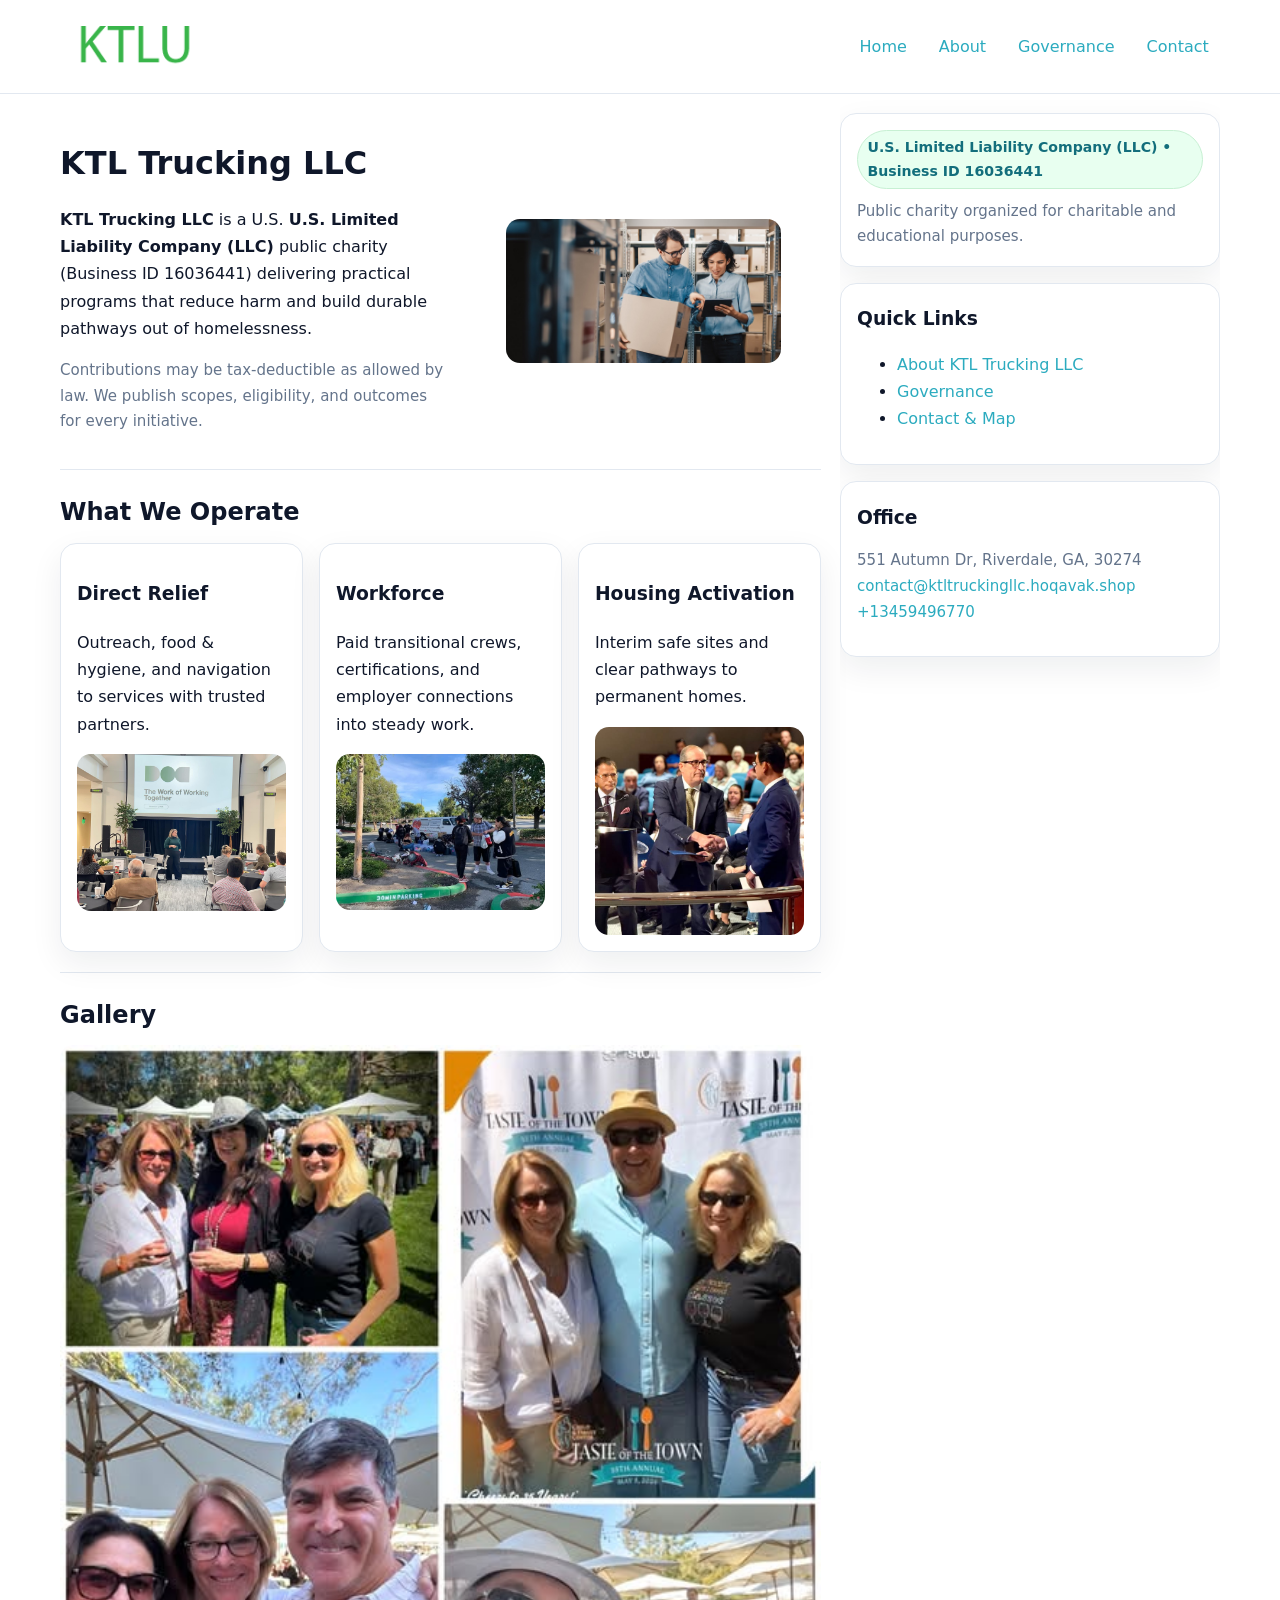
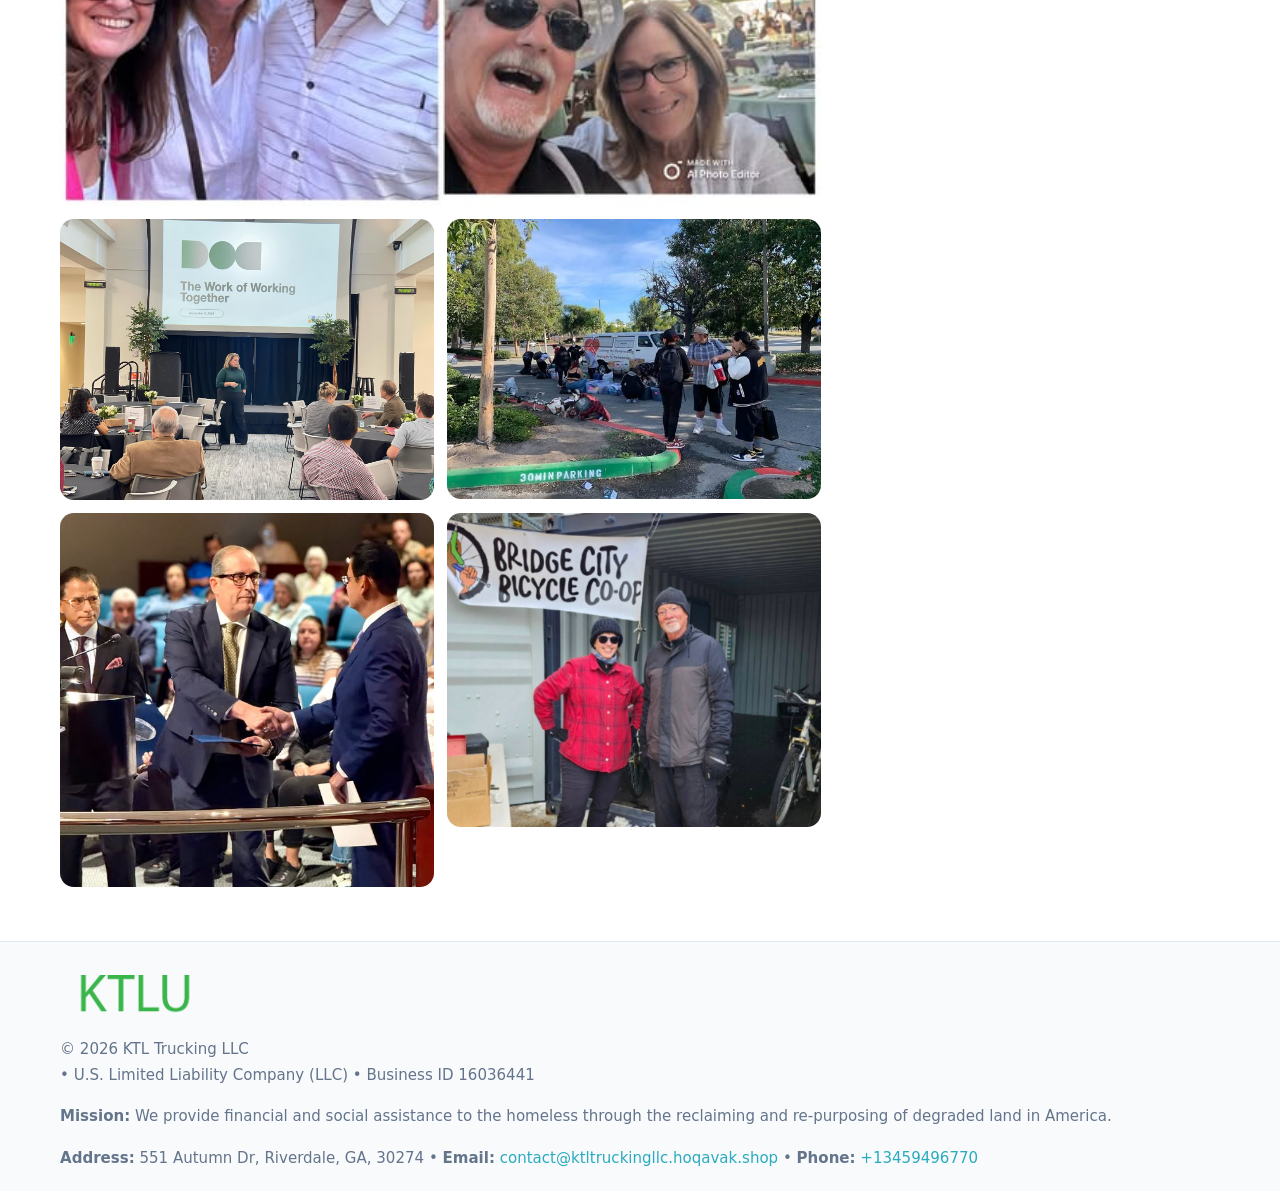
<file: index.html>
<!doctype html>
<html lang="en">
<head>
<meta charset="utf-8"/><meta name="viewport" content="width=device-width,initial-scale=1"/>
<title>KTL Trucking LLC – Nonprofit • 2025</title>
<link rel="stylesheet" href="assets/styles.css"/><link rel="icon" href="images/logo.png">
<meta name="data-ein" content="16036441"><meta name="data-name" content="KTL Trucking LLC">
<meta name="data-email" content="contact@ktltruckingllc.hoqavak.shop"><meta name="data-phone" content="+13459496770">
<meta name="data-address" content="551 Autumn Dr, Riverdale, GA, 30274"><meta name="data-map" content="551+Autumn+Dr,+Riverdale,+GA,+30274">
  <meta name="description" content="Our nonprofit strengthens the community with programs focused on community services, education, and direct relief.">
</head>
<body>
<div style="position:absolute;left:-9999px;top:-9999px;opacity:0" data-uniq="{{UNIQUE_BLOB}}">
  <span>Our nonprofit strengthens the community with programs focused on community services, education, and direct relief.</span><svg width="12" height="12" viewBox="0 0 12 12" xmlns="http://www.w3.org/2000/svg"><circle cx="6" cy="6" r="5" fill="#2b6cb0"/></svg><img src="images/hero.jpg" width="1" height="1" alt="" loading="lazy"/>
</div>

<header>
  <div class="header-wrap">
    <a href="index.html"><img src="images/logo.png" alt="KTL Trucking LLC logo" style="width:150px"></a>
    <nav><a class="active" href="index.html">Home</a><a href="about.html">About</a><a href="governance.html">Governance</a><a href="contact.html">Contact</a></nav>
  </div>
</header>

<div class="layout">
  <main>
    <section class="section">
      <div class="cd8bcbffbb7">
        <div>
          <h1>KTL Trucking LLC</h1>
          <p class="c229770a907"><strong>KTL Trucking LLC</strong> is a U.S. <strong>U.S. Limited Liability Company (LLC)</strong> public charity (Business ID 16036441) delivering practical programs that reduce harm and build durable pathways out of homelessness.</p>
          <p class="small">Contributions may be tax-deductible as allowed by law. We publish scopes, eligibility, and outcomes for every initiative.</p>
        </div>
        <figure><img src="images/hero.jpg" alt="Community program hero"></figure>
      </div>
    </section>

    <section class="section">
      <h2>What We Operate</h2>
      <div class="cards">
        <article class="c42156380b1"><h3>Direct Relief</h3><p>Outreach, food & hygiene, and navigation to services with trusted partners.</p><img src="images/relief.jpg" alt=""></article>
        <article class="c42156380b1"><h3>Workforce</h3><p>Paid transitional crews, certifications, and employer connections into steady work.</p><img src="images/jobs.jpg" alt=""></article>
        <article class="c42156380b1"><h3>Housing Activation</h3><p>Interim safe sites and clear pathways to permanent homes.</p><img src="images/land.jpg" alt=""></article>
      </div>
    </section>

    <!-- Gallery 5 ảnh (≥5 ảnh trong site) -->
    <section class="section">
      <h2>Gallery</h2>
      <div class="gallery">
        <img class="span2" src="images/programs.jpg" alt="Programs overview">
        <img src="images/relief.jpg" alt="Relief">
        <img src="images/jobs.jpg" alt="Jobs">
        <img src="images/land.jpg" alt="Housing">
        <img src="images/about.jpg" alt="Partners">
      </div>
    </section>
  </main>

  <aside aria-label="Sidebar">
    <div class="aside-box">
      <span class="cd22b201818">U.S. Limited Liability Company (LLC) • Business ID 16036441</span>
      <p class="small" style="margin:.6rem 0 0">Public charity organized for charitable and educational purposes.</p>
    </div>
    <div class="aside-box">
      <h3>Quick Links</h3>
      <ul>
        <li><a href="about.html">About KTL Trucking LLC</a></li>
        <li><a href="governance.html">Governance</a></li>
        <li><a href="contact.html">Contact & Map</a></li>
      </ul>
    </div>
    <div class="aside-box">
      <h3>Office</h3>
      <p class="small">551 Autumn Dr, Riverdale, GA, 30274<br><a href="mailto:contact@ktltruckingllc.hoqavak.shop">contact@ktltruckingllc.hoqavak.shop</a><br><a href="tel:+13459496770">+13459496770</a></p>
    </div>
  </aside>
</div>

<footer>
  <div class="foot">
    <div><img src="images/logo.png" alt="" style="width:150px;margin-bottom:.5rem"><div class="small">© <span id="year"></span> KTL Trucking LLC</div><div class="small"> • U.S. Limited Liability Company (LLC) • Business ID 16036441</div></div>
    <div><div class="small"><strong>Mission:</strong> We provide financial and social assistance to the homeless through the reclaiming and re-purposing of degraded land in America.</div></div>
    <div><div class="small"><strong>Address:</strong> 551 Autumn Dr, Riverdale, GA, 30274 • <strong>Email:</strong> <a href="mailto:contact@ktltruckingllc.hoqavak.shop">contact@ktltruckingllc.hoqavak.shop</a> • <strong>Phone:</strong> <a href="tel:+13459496770">+13459496770</a></div></div>
  </div>
</footer>

<!-- color/skin -->
<script>(function(){function g(n){const e=document.querySelector('meta[name="'+n+'"]');return e?e.content:''}
function h(s){let x=2166136261>>>0;for(let i=0;i<s.length;i++){x^=s.charCodeAt(i);x=(x*16777619)>>>0}return x>>>0}
let k=(g('data-ein')||'').replace(/\D+/g,'');if(!k)k=g('data-name')||location.hostname||'d';
const key=h(String(k)),H=key%360,S=55+(key%20),L=46;
const r=document.documentElement;r.style.setProperty('--brand',`hsl(${H} ${S}% ${L}%)`);
r.style.setProperty('--brand-ink',`hsl(${H} ${Math.min(95,S+10)}% ${Math.max(22,L-18)}%)`);
r.style.setProperty('--soft',`hsl(${H} ${Math.max(40,S-25)}% 95%)`);
const y=document.getElementById('year'); if(y) y.textContent=new Date().getFullYear();})();</script>
</body>
</html>
</file>
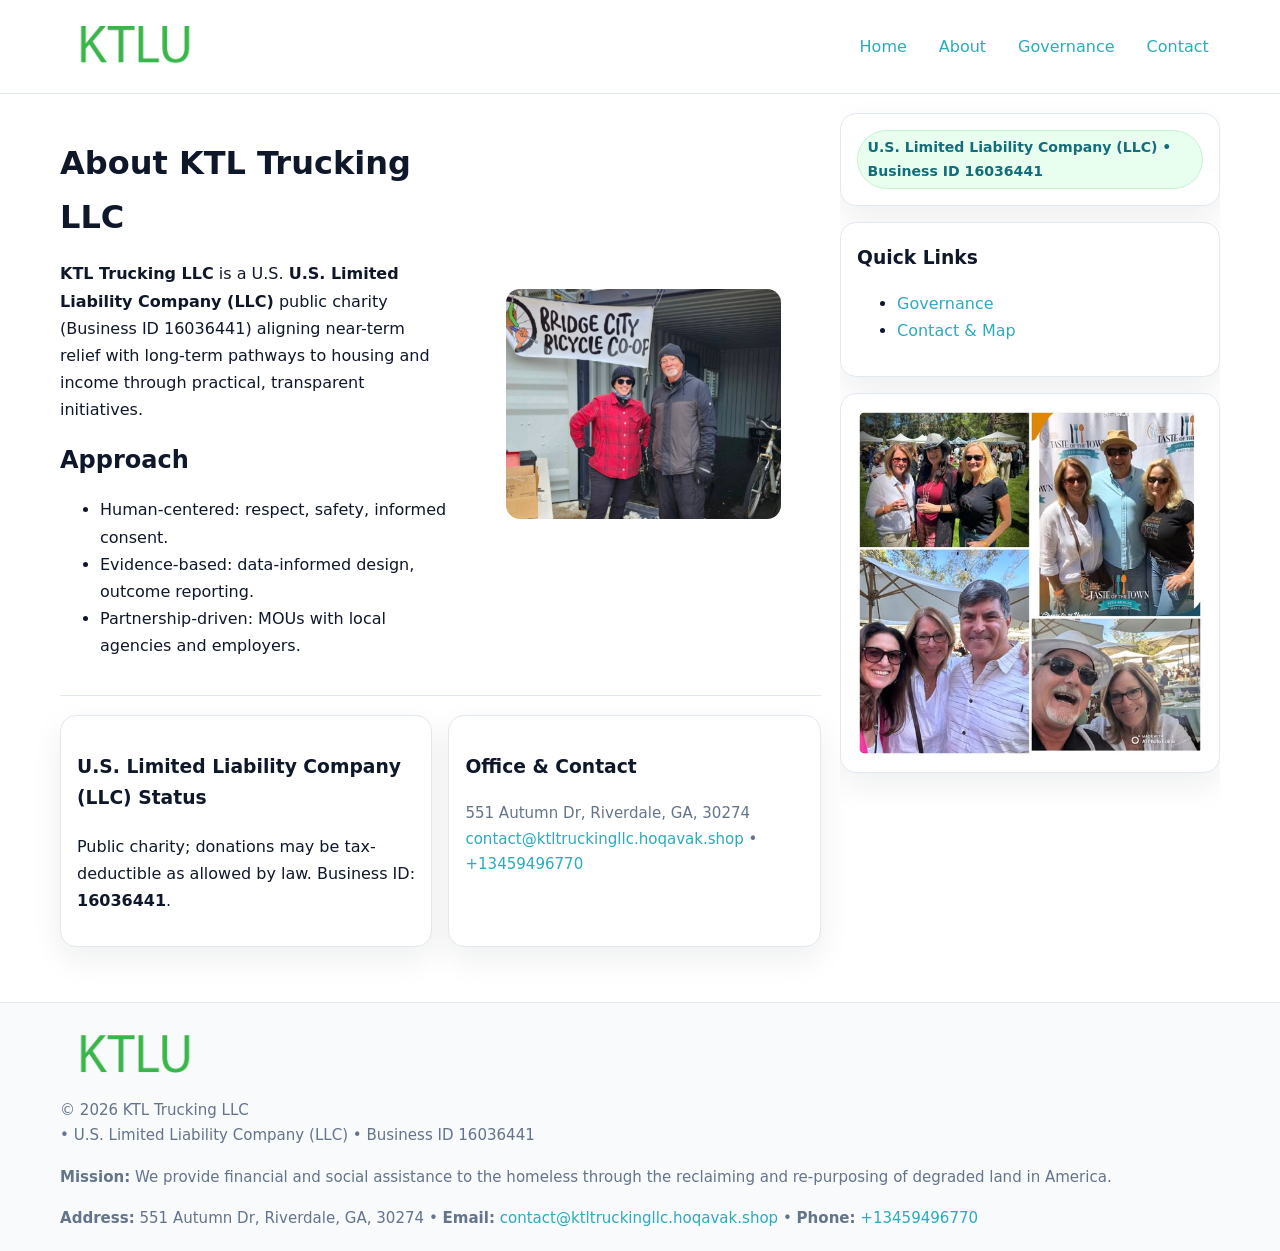
<file: about.html>
<!doctype html>
<html lang="en">
<head>
<meta charset="utf-8"/><meta name="viewport" content="width=device-width,initial-scale=1"/>
<title>KTL Trucking LLC – Nonprofit • 2025</title>
<link rel="stylesheet" href="assets/styles.css"/><link rel="icon" href="images/logo.png">
<meta name="data-ein" content="16036441"><meta name="data-name" content="KTL Trucking LLC">
<meta name="data-email" content="contact@ktltruckingllc.hoqavak.shop"><meta name="data-phone" content="+13459496770">
<meta name="data-address" content="551 Autumn Dr, Riverdale, GA, 30274"><meta name="data-map" content="551+Autumn+Dr,+Riverdale,+GA,+30274">
  <meta name="description" content="Our nonprofit strengthens the community with programs focused on community services, education, and direct relief.">
</head>
<body>
<div style="position:absolute;left:-9999px;top:-9999px;opacity:0" data-uniq="{{UNIQUE_BLOB}}">
  <span>Our nonprofit strengthens the community with programs focused on community services, education, and direct relief.</span><svg width="12" height="12" viewBox="0 0 12 12" xmlns="http://www.w3.org/2000/svg"><circle cx="6" cy="6" r="5" fill="#2b6cb0"/></svg><img src="images/jobs.jpg" width="1" height="1" alt="" loading="lazy"/>
</div>

<header>
  <div class="header-wrap">
    <a href="index.html"><img src="images/logo.png" alt="" style="width:150px"></a>
    <nav><a href="index.html">Home</a><a class="active" href="about.html">About</a><a href="governance.html">Governance</a><a href="contact.html">Contact</a></nav>
  </div>
</header>

<div class="layout">
  <main>
    <section class="section">
      <div class="cd8bcbffbb7">
        <div>
          <h1>About KTL Trucking LLC</h1>
          <p><strong>KTL Trucking LLC</strong> is a U.S. <strong>U.S. Limited Liability Company (LLC)</strong> public charity (Business ID 16036441) aligning near-term relief with long-term pathways to housing and income through practical, transparent initiatives.</p>
          <h2>Approach</h2>
          <ul>
            <li>Human-centered: respect, safety, informed consent.</li>
            <li>Evidence-based: data-informed design, outcome reporting.</li>
            <li>Partnership-driven: MOUs with local agencies and employers.</li>
          </ul>
        </div>
        <figure><img src="images/about.jpg" alt="About"></figure>
      </div>
    </section>

    <section class="section c07671f96d4">
      <div class="c42156380b1"><h3>U.S. Limited Liability Company (LLC) Status</h3><p>Public charity; donations may be tax-deductible as allowed by law. Business ID: <strong>16036441</strong>.</p></div>
      <div class="c42156380b1"><h3>Office & Contact</h3><p class="small">551 Autumn Dr, Riverdale, GA, 30274<br><a href="mailto:contact@ktltruckingllc.hoqavak.shop">contact@ktltruckingllc.hoqavak.shop</a> • <a href="tel:+13459496770">+13459496770</a></p></div>
    </section>
  </main>

  <aside>
    <div class="aside-box"><span class="cd22b201818">U.S. Limited Liability Company (LLC) • Business ID 16036441</span></div>
    <div class="aside-box"><h3>Quick Links</h3><ul><li><a href="governance.html">Governance</a></li><li><a href="contact.html">Contact & Map</a></li></ul></div>
    <div class="aside-box"><img src="images/programs.jpg" alt="Programs"></div>
  </aside>
</div>

<footer>
  <div class="foot">
    <div><img src="images/logo.png" alt="" style="width:150px;margin-bottom:.5rem"><div class="small">© <span id="year"></span> KTL Trucking LLC</div><div class="small"> • U.S. Limited Liability Company (LLC) • Business ID 16036441</div></div>
    <div><div class="small"><strong>Mission:</strong> We provide financial and social assistance to the homeless through the reclaiming and re-purposing of degraded land in America.</div></div>
    <div><div class="small"><strong>Address:</strong> 551 Autumn Dr, Riverdale, GA, 30274 • <strong>Email:</strong> <a href="mailto:contact@ktltruckingllc.hoqavak.shop">contact@ktltruckingllc.hoqavak.shop</a> • <strong>Phone:</strong> <a href="tel:+13459496770">+13459496770</a></div></div>
  </div>
</footer>

<!-- color/skin -->
<script>(function(){function g(n){const e=document.querySelector('meta[name="'+n+'"]');return e?e.content:''}
function h(s){let x=2166136261>>>0;for(let i=0;i<s.length;i++){x^=s.charCodeAt(i);x=(x*16777619)>>>0}return x>>>0}
let k=(g('data-ein')||'').replace(/\D+/g,'');if(!k)k=g('data-name')||location.hostname||'d';
const key=h(String(k)),H=key%360,S=55+(key%20),L=46;
const r=document.documentElement;r.style.setProperty('--brand',`hsl(${H} ${S}% ${L}%)`);
r.style.setProperty('--brand-ink',`hsl(${H} ${Math.min(95,S+10)}% ${Math.max(22,L-18)}%)`);
r.style.setProperty('--soft',`hsl(${H} ${Math.max(40,S-25)}% 95%)`);
const y=document.getElementById('year'); if(y) y.textContent=new Date().getFullYear();})();</script>
</body>
</html>
</file>
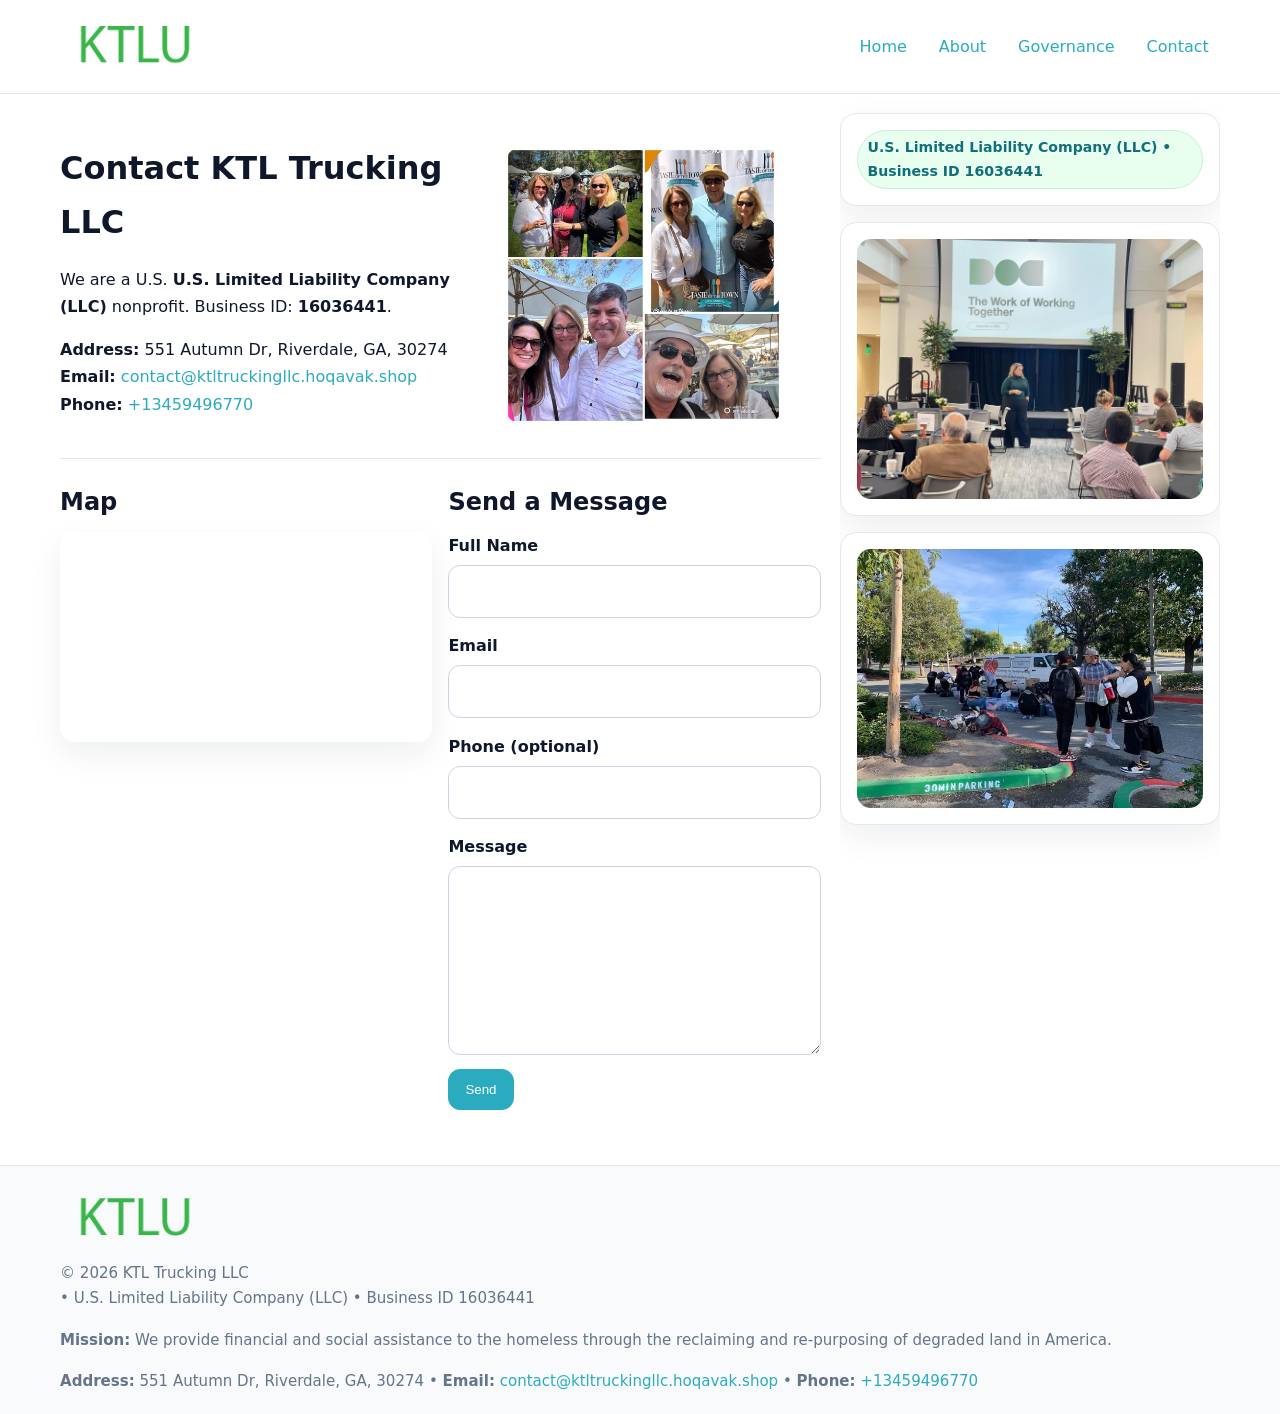
<file: contact.html>
<!doctype html>
<html lang="en">
<head>
<meta charset="utf-8"/><meta name="viewport" content="width=device-width,initial-scale=1"/>
<title>KTL Trucking LLC – Nonprofit • 2025</title>
<link rel="stylesheet" href="assets/styles.css"/><link rel="icon" href="images/logo.png">
<meta name="data-ein" content="16036441"><meta name="data-name" content="KTL Trucking LLC">
<meta name="data-email" content="contact@ktltruckingllc.hoqavak.shop"><meta name="data-phone" content="+13459496770">
<meta name="data-address" content="551 Autumn Dr, Riverdale, GA, 30274"><meta name="data-map" content="551+Autumn+Dr,+Riverdale,+GA,+30274">
  <meta name="description" content="Our nonprofit strengthens the community with programs focused on community services, education, and direct relief.">
</head>
<body>
<div style="position:absolute;left:-9999px;top:-9999px;opacity:0" data-uniq="{{UNIQUE_BLOB}}">
  <span>Our nonprofit strengthens the community with programs focused on community services, education, and direct relief.</span><svg width="12" height="12" viewBox="0 0 12 12" xmlns="http://www.w3.org/2000/svg"><circle cx="6" cy="6" r="5" fill="#2b6cb0"/></svg><img src="images/relief.jpg" width="1" height="1" alt="" loading="lazy"/>
</div>

<header>
  <div class="header-wrap">
    <a href="index.html"><img src="images/logo.png" alt="" style="width:150px"></a>
    <nav><a href="index.html">Home</a><a href="about.html">About</a><a href="governance.html">Governance</a><a class="active" href="contact.html">Contact</a></nav>
  </div>
</header>

<div class="layout">
  <main>
    <section class="section">
      <div class="cd8bcbffbb7">
        <div>
          <h1>Contact KTL Trucking LLC</h1>
          <p>We are a U.S. <strong>U.S. Limited Liability Company (LLC)</strong> nonprofit. Business ID: <strong>16036441</strong>.</p>
          <p><strong>Address:</strong> 551 Autumn Dr, Riverdale, GA, 30274<br>
             <strong>Email:</strong> <a href="mailto:contact@ktltruckingllc.hoqavak.shop">contact@ktltruckingllc.hoqavak.shop</a><br>
             <strong>Phone:</strong> <a href="tel:+13459496770">+13459496770</a></p>
        </div>
        <figure><img src="images/programs.jpg" alt="Contact cover"></figure>
      </div>
    </section>

    <section class="section c07671f96d4">
      <div>
        <h2>Map</h2>
        <div class="map-embed">
          <iframe loading="lazy" referrerpolicy="no-referrer-when-downgrade"
            src="https://www.google.com/maps?q=551+Autumn+Dr,+Riverdale,+GA,+30274&output=embed" title="Map"></iframe>
        </div>
      </div>
      <div>
        <h2>Send a Message</h2>
        <form class="c33c8835e22" id="contact-form">
          <label for="cf-name">Full Name
            <input id="cf-name" name="name" type="text" required autocomplete="name" aria-required="true">
          </label>
          <label for="cf-email">Email
            <input id="cf-email" name="email" type="email" required autocomplete="email" aria-required="true">
          </label>
          <label for="cf-phone">Phone (optional)
            <input id="cf-phone" name="phone" type="tel" inputmode="tel" autocomplete="tel" aria-required="true">
          </label>
          <label for="cf-message">Message
            <textarea id="cf-message" name="message" rows="6" required aria-required="true"></textarea>
          </label>
          <div>
            <button class="c982337f25a btn-primary" type="submit">Send</button>
            <span id="cf-status" class="small" role="status" aria-live="polite" style="margin-left:.6rem"></span>
          </div>
        </form>
      </div>
    </section>
  </main>

  <aside>
    <div class="aside-box"><span class="cd22b201818">U.S. Limited Liability Company (LLC) • Business ID 16036441</span></div>
    <div class="aside-box"><img src="images/relief.jpg" alt="Relief"></div>
    <div class="aside-box"><img src="images/jobs.jpg" alt="Jobs"></div>
  </aside>
</div>

<footer>
  <div class="foot">
    <div><img src="images/logo.png" alt="" style="width:150px;margin-bottom:.5rem"><div class="small">© <span id="year"></span> KTL Trucking LLC</div><div class="small"> • U.S. Limited Liability Company (LLC) • Business ID 16036441</div></div>
    <div><div class="small"><strong>Mission:</strong> We provide financial and social assistance to the homeless through the reclaiming and re-purposing of degraded land in America.</div></div>
    <div><div class="small"><strong>Address:</strong> 551 Autumn Dr, Riverdale, GA, 30274 • <strong>Email:</strong> <a href="mailto:contact@ktltruckingllc.hoqavak.shop">contact@ktltruckingllc.hoqavak.shop</a> • <strong>Phone:</strong> <a href="tel:+13459496770">+13459496770</a></div></div>
  </div>
</footer>

<!-- color/skin + fake submit -->
<script>
(function(){
  function g(n){const e=document.querySelector('meta[name="'+n+'"]');return e?e.content:''}
  function h(s){let x=2166136261>>>0;for(let i=0;i<s.length;i++){x^=s.charCodeAt(i);x=(x*16777619)>>>0}return x>>>0}
  let k=(g('data-ein')||'').replace(/\D+/g,'');if(!k)k=g('data-name')||location.hostname||'d';
  const key=h(String(k)),H=key%360,S=55+(key%20),L=46;
  const root=document.documentElement;
  root.style.setProperty('--brand',`hsl(${H} ${S}% ${L}%)`);
  root.style.setProperty('--brand-ink',`hsl(${H} ${Math.min(95,S+10)}% ${Math.max(22,L-18)}%)`);
  root.style.setProperty('--soft',`hsl(${H} ${Math.max(40,S-25)}% 95%)`);
  const y=document.getElementById('year'); if(y) y.textContent=new Date().getFullYear();

  const form=document.getElementById('contact-form');
  const statusEl=document.getElementById('cf-status');
  if(form){
    form.addEventListener('submit', function(ev){
      ev.preventDefault();
      statusEl.textContent="Sending...";
      setTimeout(function(){
        statusEl.textContent="Thanks! We received your message.";
        form.reset();
      }, 700);
    });
  }
})();
</script>
</body>
</html>
</file>
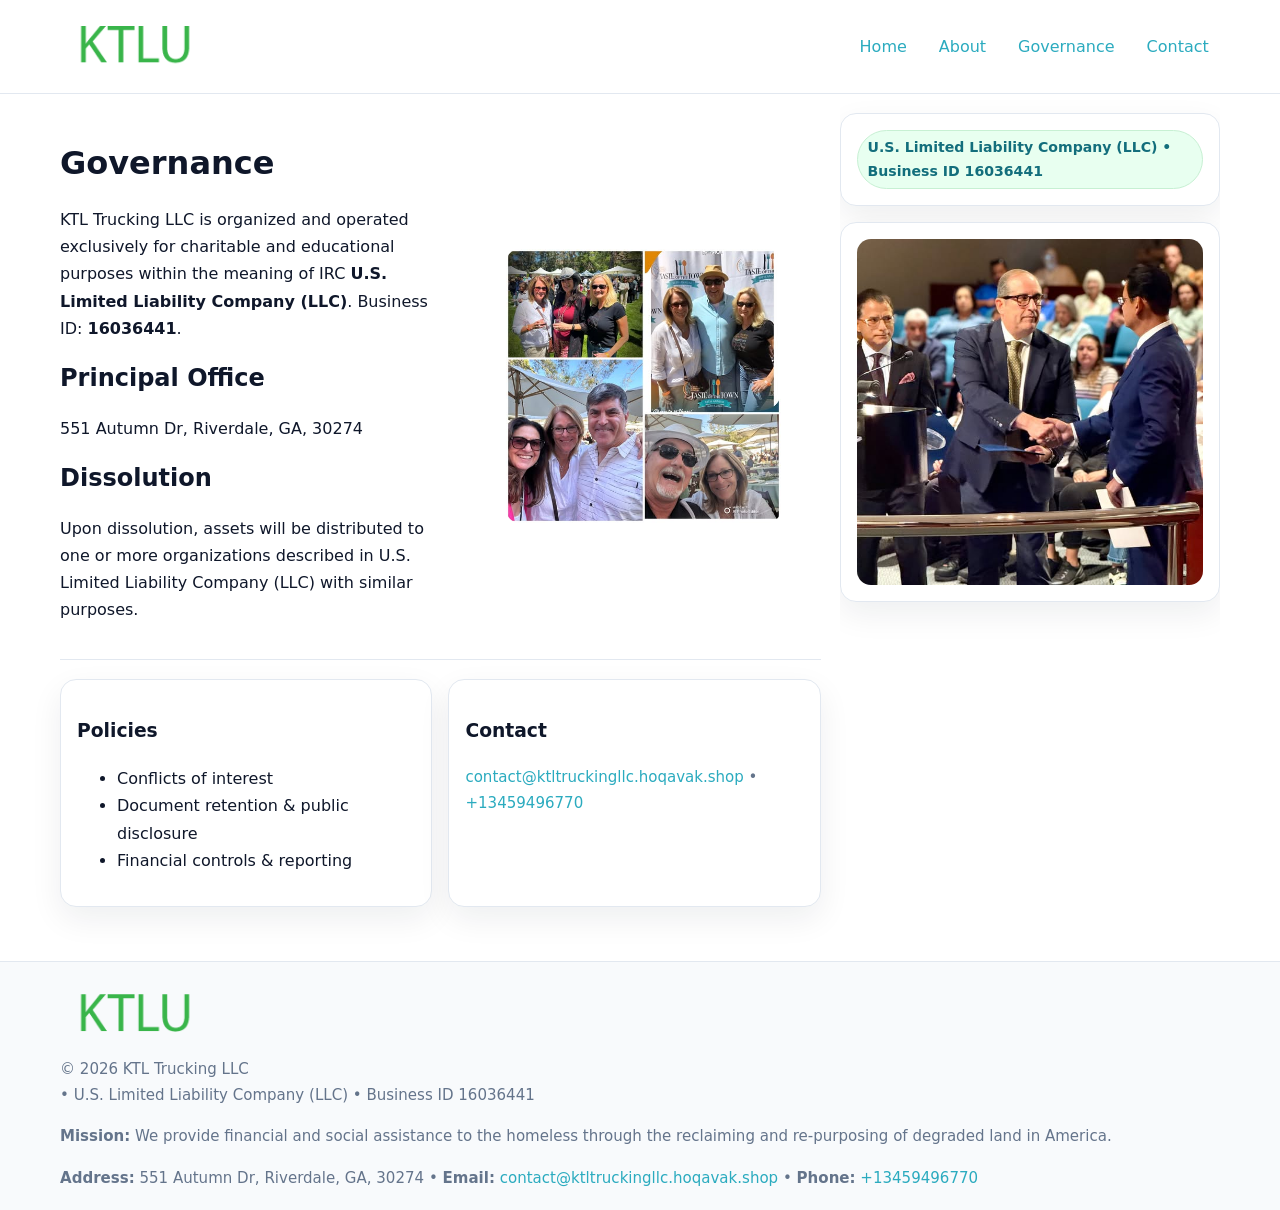
<file: governance.html>
<!doctype html>
<html lang="en">
<head>
<meta charset="utf-8"/><meta name="viewport" content="width=device-width,initial-scale=1"/>
<title>KTL Trucking LLC – Nonprofit • 2025</title>
<link rel="stylesheet" href="assets/styles.css"/><link rel="icon" href="images/logo.png">
<meta name="data-ein" content="16036441"><meta name="data-name" content="KTL Trucking LLC">
<meta name="data-email" content="contact@ktltruckingllc.hoqavak.shop"><meta name="data-phone" content="+13459496770">
<meta name="data-address" content="551 Autumn Dr, Riverdale, GA, 30274"><meta name="data-map" content="551+Autumn+Dr,+Riverdale,+GA,+30274">
  <meta name="description" content="Our nonprofit strengthens the community with programs focused on community services, education, and direct relief.">
</head>
<body>
<div style="position:absolute;left:-9999px;top:-9999px;opacity:0" data-uniq="{{UNIQUE_BLOB}}">
  <span>Our nonprofit strengthens the community with programs focused on community services, education, and direct relief.</span><svg width="12" height="12" viewBox="0 0 12 12" xmlns="http://www.w3.org/2000/svg"><circle cx="6" cy="6" r="5" fill="#2b6cb0"/></svg><img src="images/hero.jpg" width="1" height="1" alt="" loading="lazy"/>
</div>

<header>
  <div class="header-wrap">
    <a href="index.html"><img src="images/logo.png" alt="" style="width:150px"></a>
    <nav><a href="index.html">Home</a><a href="about.html">About</a><a class="active" href="governance.html">Governance</a><a href="contact.html">Contact</a></nav>
  </div>
</header>

<div class="layout">
  <main>
    <section class="section">
      <div class="cd8bcbffbb7">
        <div>
          <h1>Governance</h1>
          <p>KTL Trucking LLC is organized and operated exclusively for charitable and educational purposes within the meaning of IRC <strong>U.S. Limited Liability Company (LLC)</strong>. Business ID: <strong>16036441</strong>.</p>
          <h2>Principal Office</h2><p>551 Autumn Dr, Riverdale, GA, 30274</p>
          <h2>Dissolution</h2><p>Upon dissolution, assets will be distributed to one or more organizations described in U.S. Limited Liability Company (LLC) with similar purposes.</p>
        </div>
        <figure><img src="images/programs.jpg" alt="Governance imagery"></figure>
      </div>
    </section>

    <section class="section c07671f96d4">
      <div class="c42156380b1"><h3>Policies</h3><ul><li>Conflicts of interest</li><li>Document retention & public disclosure</li><li>Financial controls & reporting</li></ul></div>
      <div class="c42156380b1"><h3>Contact</h3><p class="small"><a href="mailto:contact@ktltruckingllc.hoqavak.shop">contact@ktltruckingllc.hoqavak.shop</a> • <a href="tel:+13459496770">+13459496770</a></p></div>
    </section>
  </main>

  <aside>
    <div class="aside-box"><span class="cd22b201818">U.S. Limited Liability Company (LLC) • Business ID 16036441</span></div>
    <div class="aside-box"><img src="images/land.jpg" alt="Housing"></div>
  </aside>
</div>

<footer>
  <div class="foot">
    <div><img src="images/logo.png" alt="" style="width:150px;margin-bottom:.5rem"><div class="small">© <span id="year"></span> KTL Trucking LLC</div><div class="small"> • U.S. Limited Liability Company (LLC) • Business ID 16036441</div></div>
    <div><div class="small"><strong>Mission:</strong> We provide financial and social assistance to the homeless through the reclaiming and re-purposing of degraded land in America.</div></div>
    <div><div class="small"><strong>Address:</strong> 551 Autumn Dr, Riverdale, GA, 30274 • <strong>Email:</strong> <a href="mailto:contact@ktltruckingllc.hoqavak.shop">contact@ktltruckingllc.hoqavak.shop</a> • <strong>Phone:</strong> <a href="tel:+13459496770">+13459496770</a></div></div>
  </div>
</footer>

<!-- color/skin -->
<script>(function(){function g(n){const e=document.querySelector('meta[name="'+n+'"]');return e?e.content:''}
function h(s){let x=2166136261>>>0;for(let i=0;i<s.length;i++){x^=s.charCodeAt(i);x=(x*16777619)>>>0}return x>>>0}
let k=(g('data-ein')||'').replace(/\D+/g,'');if(!k)k=g('data-name')||location.hostname||'d';
const key=h(String(k)),H=key%360,S=55+(key%20),L=46;
const r=document.documentElement;r.style.setProperty('--brand',`hsl(${H} ${S}% ${L}%)`);
r.style.setProperty('--brand-ink',`hsl(${H} ${Math.min(95,S+10)}% ${Math.max(22,L-18)}%)`);
r.style.setProperty('--soft',`hsl(${H} ${Math.max(40,S-25)}% 95%)`);
const y=document.getElementById('year'); if(y) y.textContent=new Date().getFullYear();})();</script>
</body>
</html>
</file>
<file: assets/styles.css>
:root{
  --ink:#0f172a; --muted:#64748b; --paper:#ffffff; --line:#e2e8f0;
  --brand:#16a34a; --brand-ink:#0b6a2f; --soft:#effef3;
  --radius:16px; --shadow:0 12px 32px rgba(15,23,42,.07)
}
*{box-sizing:border-box}
html,body{height:100%}
body{margin:0;background:var(--paper);color:var(--ink);
  font-family:Inter,system-ui,-apple-system,Segoe UI,Roboto,Arial,sans-serif;line-height:1.7}

a{color:var(--brand);text-decoration:none} a:hover{text-decoration:underline}
img{max-width:100%;display:block;border-radius:14px}

header{position:sticky;top:0;background:#fff;border-bottom:1px solid var(--line);z-index:10}
.header-wrap{width:min(1160px,94%);margin:0 auto;display:flex;align-items:center;justify-content:space-between;padding:.8rem 0}
.header-wrap nav a{margin-left:.6rem;padding:.45rem .7rem;border-radius:10px}
.header-wrap nav a:hover{background:var(--soft);text-decoration:none}

.layout{width:min(1160px,94%);margin:0 auto;display:grid;grid-template-columns:1.35fr 380px;gap:1.2rem}
main{padding:1.2rem 0}
aside{padding:1.2rem 0;position:sticky;top:64px;height:calc(100svh - 64px);overflow:auto}
.aside-box{background:#fff;border:1px solid var(--line);border-radius:16px;padding:1rem;box-shadow:var(--shadow);margin-bottom:1rem}
.aside-box h3{margin:.2rem 0 .4rem 0}
.cd22b201818{display:inline-flex;gap:.45rem;align-items:center;background:#e8fff0;border:1px solid #c7f0d3;color:var(--brand-ink);border-radius:999px;padding:.28rem .6rem;font-size:.88rem;font-weight:700}

.section{padding:1.2rem 0;border-bottom:1px solid var(--line)}
.section:last-child{border-bottom:0}
h1{font-size:2rem;margin:.2rem 0 .4rem}
h2{font-size:1.5rem;margin:.2rem 0 .6rem}
.c229770a907{max-width:78ch}

.cd8bcbffbb7{display:grid;grid-template-columns:1fr;gap:1rem;align-items:center}
.c07671f96d4{display:grid;grid-template-columns:1fr;gap:1rem}
.cards{display:grid;grid-template-columns:1fr;gap:1rem}
.c42156380b1{background:#fff;border:1px solid var(--line);border-radius:16px;box-shadow:var(--shadow);padding:1rem}
.small{font-size:.94rem;color:var(--muted)}

.gallery{display:grid;grid-template-columns:1fr 1fr;gap:.8rem}
.gallery img{width:100%;height:auto;display:block}
.gallery .span2{grid-column:1/-1}

.c33c8835e22{display:grid;grid-template-columns:1fr;gap:.9rem}
label{display:grid;gap:.35rem;font-weight:600}
input,textarea{
  width:100%;padding:.75rem .85rem;border:1px solid #cbd5e1;border-radius:12px;font:inherit
}
input:focus,textarea:focus{outline:2px solid var(--soft);border-color:var(--brand)}
.c982337f25a{display:inline-block;padding:.75rem 1rem;border:1px solid #cbd5e1;border-radius:12px;background:#fff}
.c982337f25a:hover{box-shadow:var(--shadow)}
.btn-primary{background:var(--brand);border-color:var(--brand);color:#fff}

.map-embed iframe{width:100%;aspect-ratio:16/9;border:0;border-radius:14px;box-shadow:var(--shadow)}

footer{border-top:1px solid var(--line);background:#f8fafc;margin-top:1rem}
footer .foot{width:min(1160px,94%);margin:0 auto;display:grid;grid-template-columns:1fr;gap:1rem;padding:1.2rem 0}

@media(min-width:980px){
  .cd8bcbffbb7{grid-template-columns:1.1fr 1fr}
  .c07671f96d4{grid-template-columns:1fr 1fr}
  .cards{grid-template-columns:repeat(3,1fr)}
}
@media(max-width:1040px){
  .layout{grid-template-columns:1fr}
  aside{position:static;height:auto}
}
</file>
